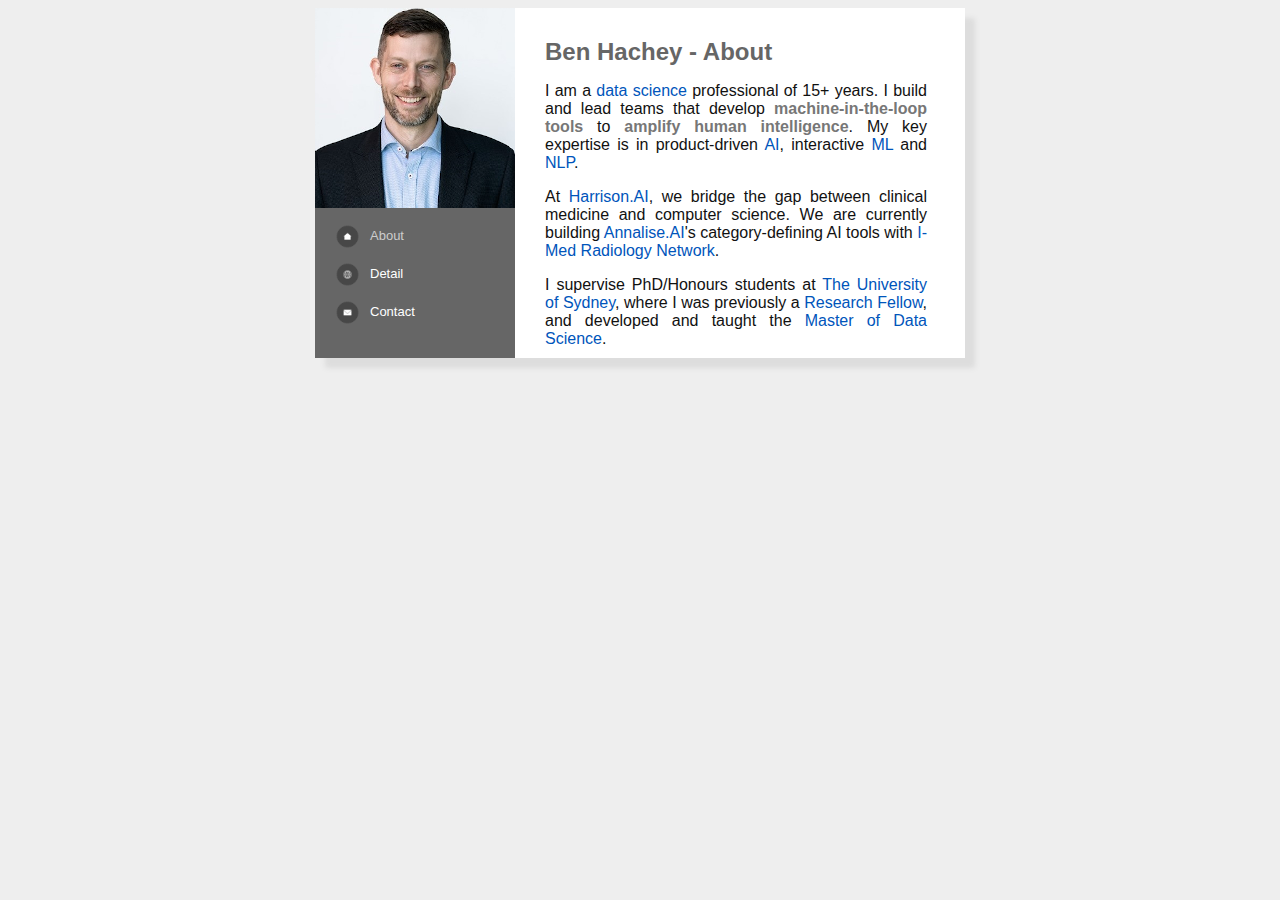
<file: index.html>
<!DOCTYPE html>

<html>

<head>
<meta http-equiv="Content-Type" content="text/html; charset=utf-8"/>
<!--meta name="viewport" content="width=700, initial-scale=1"/-->
<link rel="icon" type="image/png" href="http://benhachey.info/favicon.png">
<link rel="stylesheet" href="style.css" type="text/css"/>
<meta name="description" content="Ben Hachey - Home - Data science professional of 10+ years. Key expertise in computational linguistics, large-scale text analytics, machine learning, and information integration."/>
<title>Ben Hachey - Home</title>
</head>

<body>

<div id="card">

<div id="nav-column">
  <div id="nav-wrap">
    <a href="http://video.tpt.org/video/2365042610/"><img id="nav-image" src="images/ben-hachey-200x200.png" alt="Ben Hachey profile photo, don't cha know"/></a>
    <div id="nav">
      <p>
	<!--a class="nav" href="index.html"--><img class="nav-icon" src="images/home.png" alt="Home icon"/>About<!--/a-->
      </p>
      <p>
	<a class="nav" href="detail.html"><img class="nav-icon" src="images/internet.png" alt="Navigate to Detail page"/>Detail</a>
      </p>
      <p>
	<a class="nav" href="contact.html"><img class="nav-icon" src="images/mail.png" alt="Navigate to Contact page"/>Contact</a>
      </p>
    </div>
  </div>
</div>

<div id="content-column">
  <div id="content">
    <h2>Ben Hachey - About</h2>
    <p>
      I am a <a href="https://en.wikipedia.org/wiki/Data_science">data science</a> professional of 15+ years. I build and lead teams that develop <strong>machine-in-the-loop tools</strong> to <strong>amplify human intelligence</strong>. My key expertise is in product-driven <a href="https://en.wikipedia.org/wiki/Artificial_intelligence">AI</a>, interactive <a href="https://en.wikipedia.org/wiki/Machine_learning">ML</a> and <a href="https://en.wikipedia.org/wiki/Natural-language_processing">NLP</a>.
    </p>
    <p>
      At <a href="https://www.harrison.ai/">Harrison.AI</a>, we bridge the gap between clinical medicine and computer science. We are currently building <a href="https://www.annalise.ai/">Annalise.AI</a>'s category-defining AI tools with <a href="https://i-med.com.au/">I-Med Radiology Network</a>.
    </p>
    <p>
      I supervise PhD/Honours students at <a href="http://sydney.edu.au/">The University of Sydney</a>, where I was previously a <a href="http://www.arc.gov.au/discovery-early-career-researcher-award">Research Fellow</a>, and developed and taught the <a href="http://sydney.edu.au/courses/master-of-data-science">Master of Data Science</a>.
    </p>
  </div>
</div>

</div>

</body>

</html>
</file>
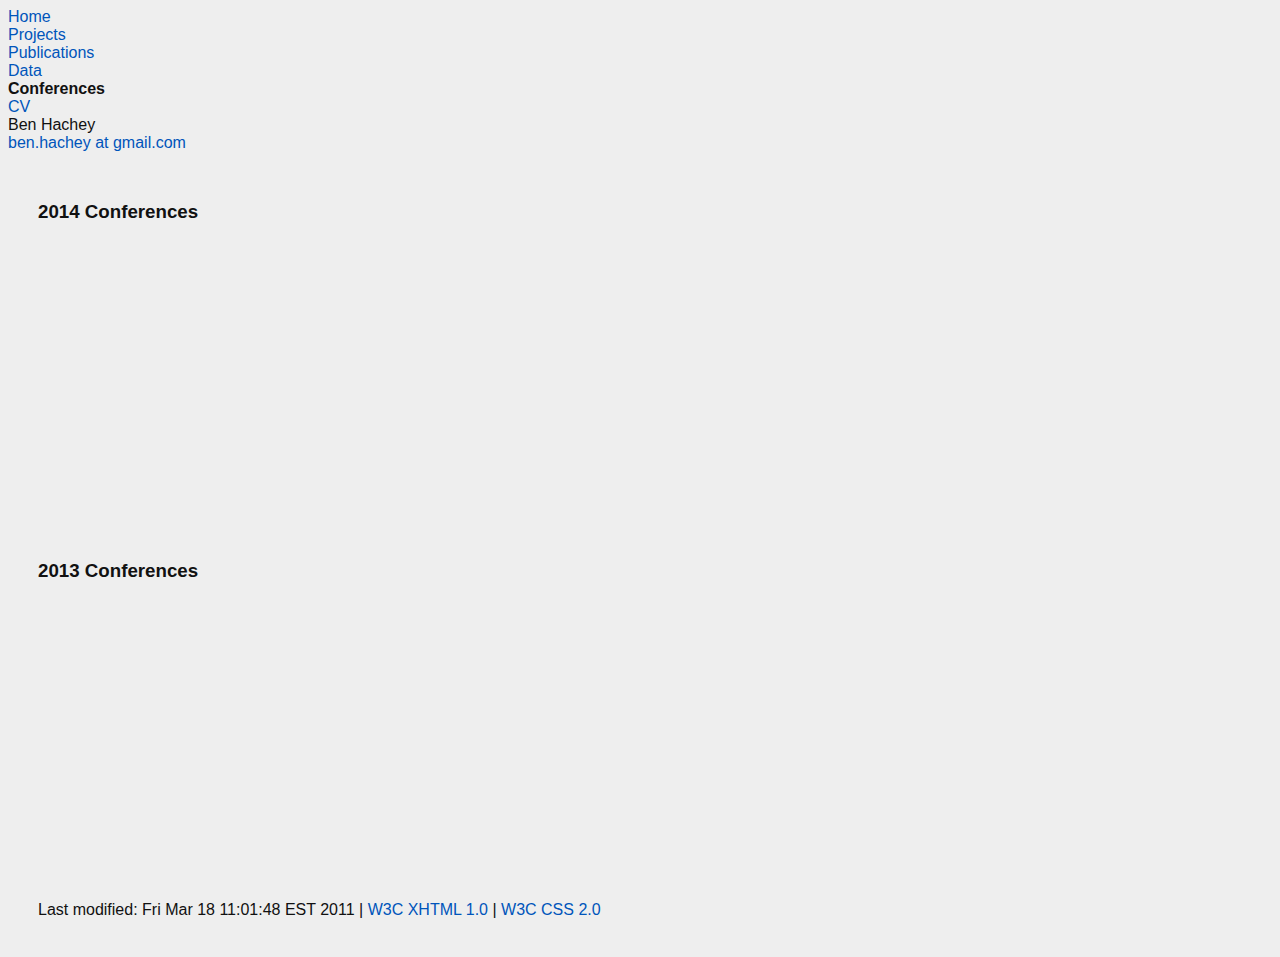
<file: confs/index.html>
<!DOCTYPE html PUBLIC "-//W3C//DTD XHTML 1.0 Transitional//EN" "http://www.w3.org/TR/xhtml1/DTD/xhtml1-transitional.dtd">

<html xmlns="http://www.w3.org/1999/xhtml">

<head profile="http://gmpg.org/xfn/1">

<meta http-equiv="Content-Type" content="text/html; charset=utf-8" />

<link rel="stylesheet" href="../style.css" type="text/css" media="screen" />

<title>Ben Hachey - Conferences</title>

</head>

<body>


<div id="outer">

  
<div id="navmenu">
  <a href="../">Home</a><br/>
  <a href="../projects">Projects</a><br/>
  <a href="../pubs">Publications</a><br/>
  <a href="../data">Data</a><br/>
  <b>Conferences</b><br/>
  <a href="../cv/benhachey-cv.pdf" target="_blank">CV</a><br/>
</div>


<div id="rap">

  
<div id="header">
  Ben Hachey<br/>
  <a class="email" href="mailto:ben.hachey at gmail.com">ben.hachey at
  gmail.com</a>
</div>


<div id="content" class="narrowcolumn">
<div class="post">


  <h3 id="conf2014">2014 Conferences</h3>

  <iframe width='600' height='300' frameborder='0' src='https://docs.google.com/spreadsheet/pub?key=0AoSc8W6XjQ3ldFdtSzNvRlBEdjA5ZXYyYlhaU1pDU3c&output=html&widget=true'></iframe>


  <h3 id="conf2013">2013 Conferences</h3>

  <iframe width='600' height='300' frameborder='0' src='https://docs.google.com/spreadsheet/pub?key=0AoSc8W6XjQ3ldGhhOG95cEx5X2gzZm5yc2NMNnZ5bFE&output=html&widget=true'></iframe>


  <!--
  <h3 id="conf2012">2012 Conferences</h3>

  <iframe width='600' height='300' frameborder='0' src='https://docs.google.com/spreadsheet/pub?hl=en_GB&hl=en_GB&key=0AoSc8W6XjQ3ldEhvQl9nVW5EM1NsejNpS0FVRzlYbVE&single=true&gid=0&output=html&widget=true'></iframe>
  -->


  <!--
  <h3 id="conf2011">2011 Conferences</h3>

  <iframe width='600' height='300' frameborder='0'
 src='http://spreadsheets.google.com/pub?key=tZHmoSTz06TwOh7gTdDl5nA&amp;single=true&amp;gid=0&amp;output=html&amp;widget=true'></iframe>
  -->


  <!--
  <h3 id="conf2010">2010 Conferences</h3>

  <iframe width='600' height='300' frameborder='0'
  src='http://spreadsheets.google.com/pub?key=tUY4PpbIsUUCy3bNiUcmoSA&amp;single=true&amp;gid=0&amp;output=html&amp;widget=true'></iframe>
  -->


  <div id="footer">
<!-- hhmts start --> Last modified: Fri Mar 18 11:01:48 EST 2011 <!-- hhmts end -->
  | <a href="http://validator.w3.org/check?uri=referer"
   title="Validate XHTML code">W3C XHTML 1.0</a> | <a
    href="http://jigsaw.w3.org/css-validator/check/referer" title="Validate CSS
   code">W3C CSS 2.0</a>
  </div>


  </div>
  </div>
  </div>
  </div>


<script type="text/javascript">
var gaJsHost = (("https:" == document.location.protocol) ? "https://ssl." : "http://www.");
document.write(unescape("%3Cscript src='" + gaJsHost + "google-analytics.com/ga.js' type='text/javascript'%3E%3C/script%3E"));
</script>
<script type="text/javascript">
try {
var pageTracker = _gat._getTracker("UA-11293121-1");
pageTracker._trackPageview();
} catch(err) {}</script>
  
  </body>

  
  </html>
</file>
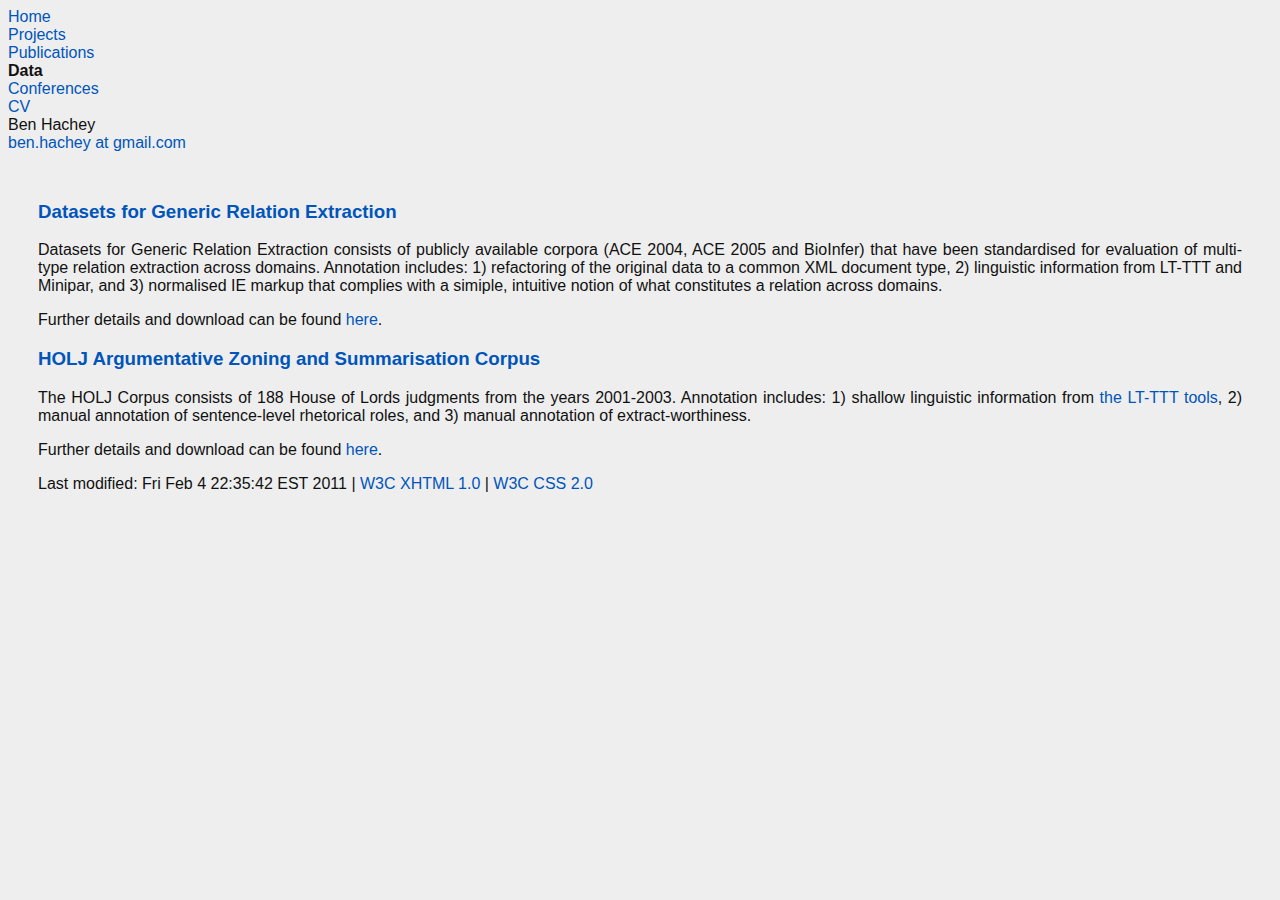
<file: data/index.html>
<!DOCTYPE html PUBLIC "-//W3C//DTD XHTML 1.0 Transitional//EN" "http://www.w3.org/TR/xhtml1/DTD/xhtml1-transitional.dtd">

<html xmlns="http://www.w3.org/1999/xhtml">

<head profile="http://gmpg.org/xfn/1">

<meta http-equiv="Content-Type" content="text/html; charset=utf-8" />

<link rel="stylesheet" href="../style.css" type="text/css" media="screen" />

<title>Ben Hachey - Data</title>

</head>

<body>


<div id="outer">

  
<div id="navmenu">
  <a href="../">Home</a><br/>
  <a href="../projects">Projects</a><br/>
  <a href="../pubs">Publications</a><br/>
  <b>Data</b><br/>
  <a href="../confs/">Conferences</a><br/>
  <a href="../cv/benhachey-cv.pdf" target="_blank">CV</a><br/>
</div>


<div id="rap">

  
<div id="header">
  Ben Hachey<br/>
  <a class="email" href="mailto:ben.hachey at gmail.com">ben.hachey at
  gmail.com</a>
</div>


<div id="content" class="narrowcolumn">
<div class="post">


  <h3 id="re"><a href="gre/">Datasets for Generic Relation Extraction</a></h3>

  <p>Datasets for Generic Relation Extraction consists of publicly available corpora (ACE 2004, ACE 2005 and BioInfer) that have been standardised for evaluation of multi-type relation extraction across domains.  Annotation includes: 1) refactoring of the original data to a common XML document type, 2) linguistic information from LT-TTT and Minipar, and 3) normalised IE markup that complies with a simiple, intuitive notion of what constitutes a relation across domains.</p>

  <p>Further details and download can be found <a href="gre/">here</a>.</p>


  <h3 id="holj"><a href="http://www.ltg.ed.ac.uk/SUM/CORPUS/index.html">HOLJ Argumentative Zoning and Summarisation Corpus</a></h3>

  <p>The HOLJ Corpus consists of 188 House of Lords judgments from the years 2001-2003.  Annotation includes: 1) shallow linguistic information from <a href="http://www.ltg.ed.ac.uk/software/lt-ttt2">the LT-TTT tools</a>, 2) manual annotation of sentence-level rhetorical roles, and 3) manual annotation of extract-worthiness.</p>

  <p>Further details and download can be found <a href="http://www.ltg.ed.ac.uk/SUM/CORPUS/index.html">here</a>.</p>


  <div id="footer">
<!-- hhmts start --> Last modified: Fri Feb  4 22:35:42 EST 2011 <!-- hhmts end -->
  | <a href="http://validator.w3.org/check?uri=referer"
   title="Validate XHTML code">W3C XHTML 1.0</a> | <a
    href="http://jigsaw.w3.org/css-validator/check/referer" title="Validate CSS
   code">W3C CSS 2.0</a>
  </div>


  </div>
  </div>
  </div>
  </div>


<script type="text/javascript">
var gaJsHost = (("https:" == document.location.protocol) ? "https://ssl." : "http://www.");
document.write(unescape("%3Cscript src='" + gaJsHost + "google-analytics.com/ga.js' type='text/javascript'%3E%3C/script%3E"));
</script>
<script type="text/javascript">
try {
var pageTracker = _gat._getTracker("UA-11293121-1");
pageTracker._trackPageview();
} catch(err) {}</script>
  
  </body>

  
  </html>
</file>
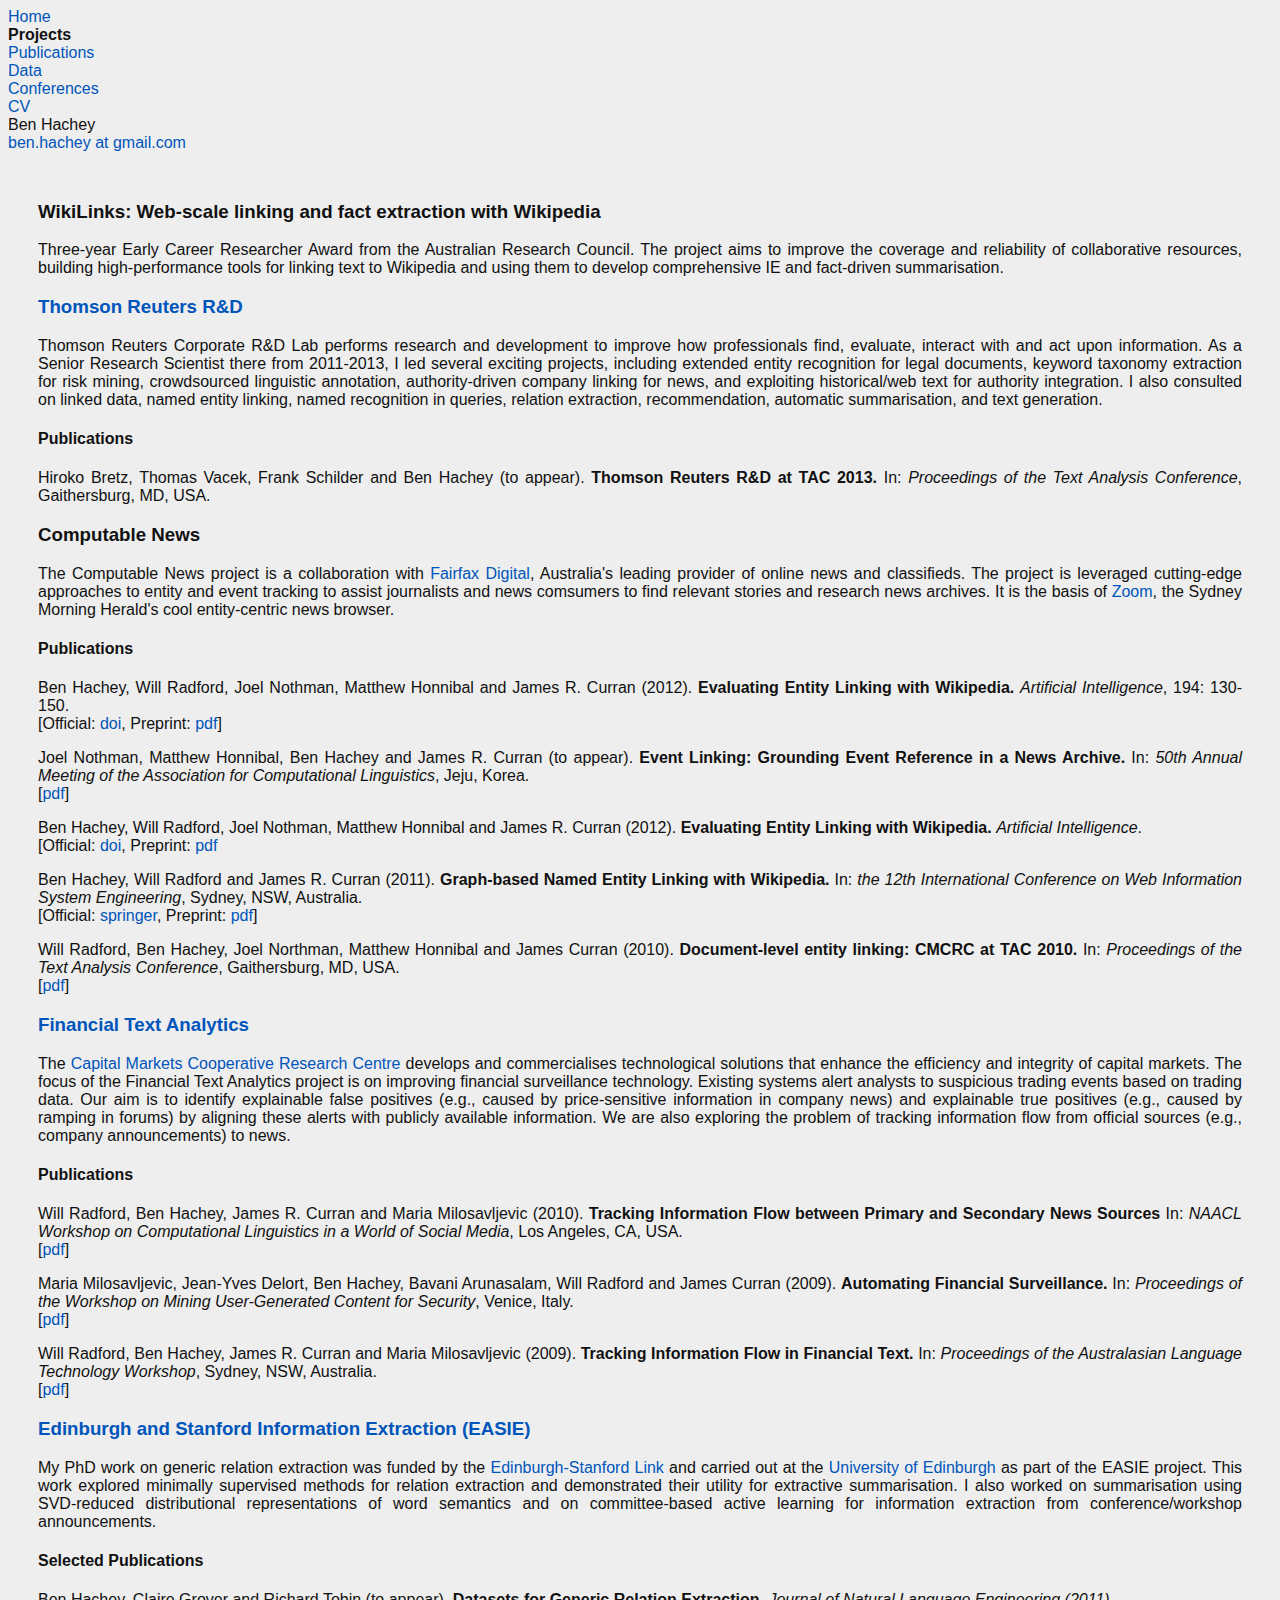
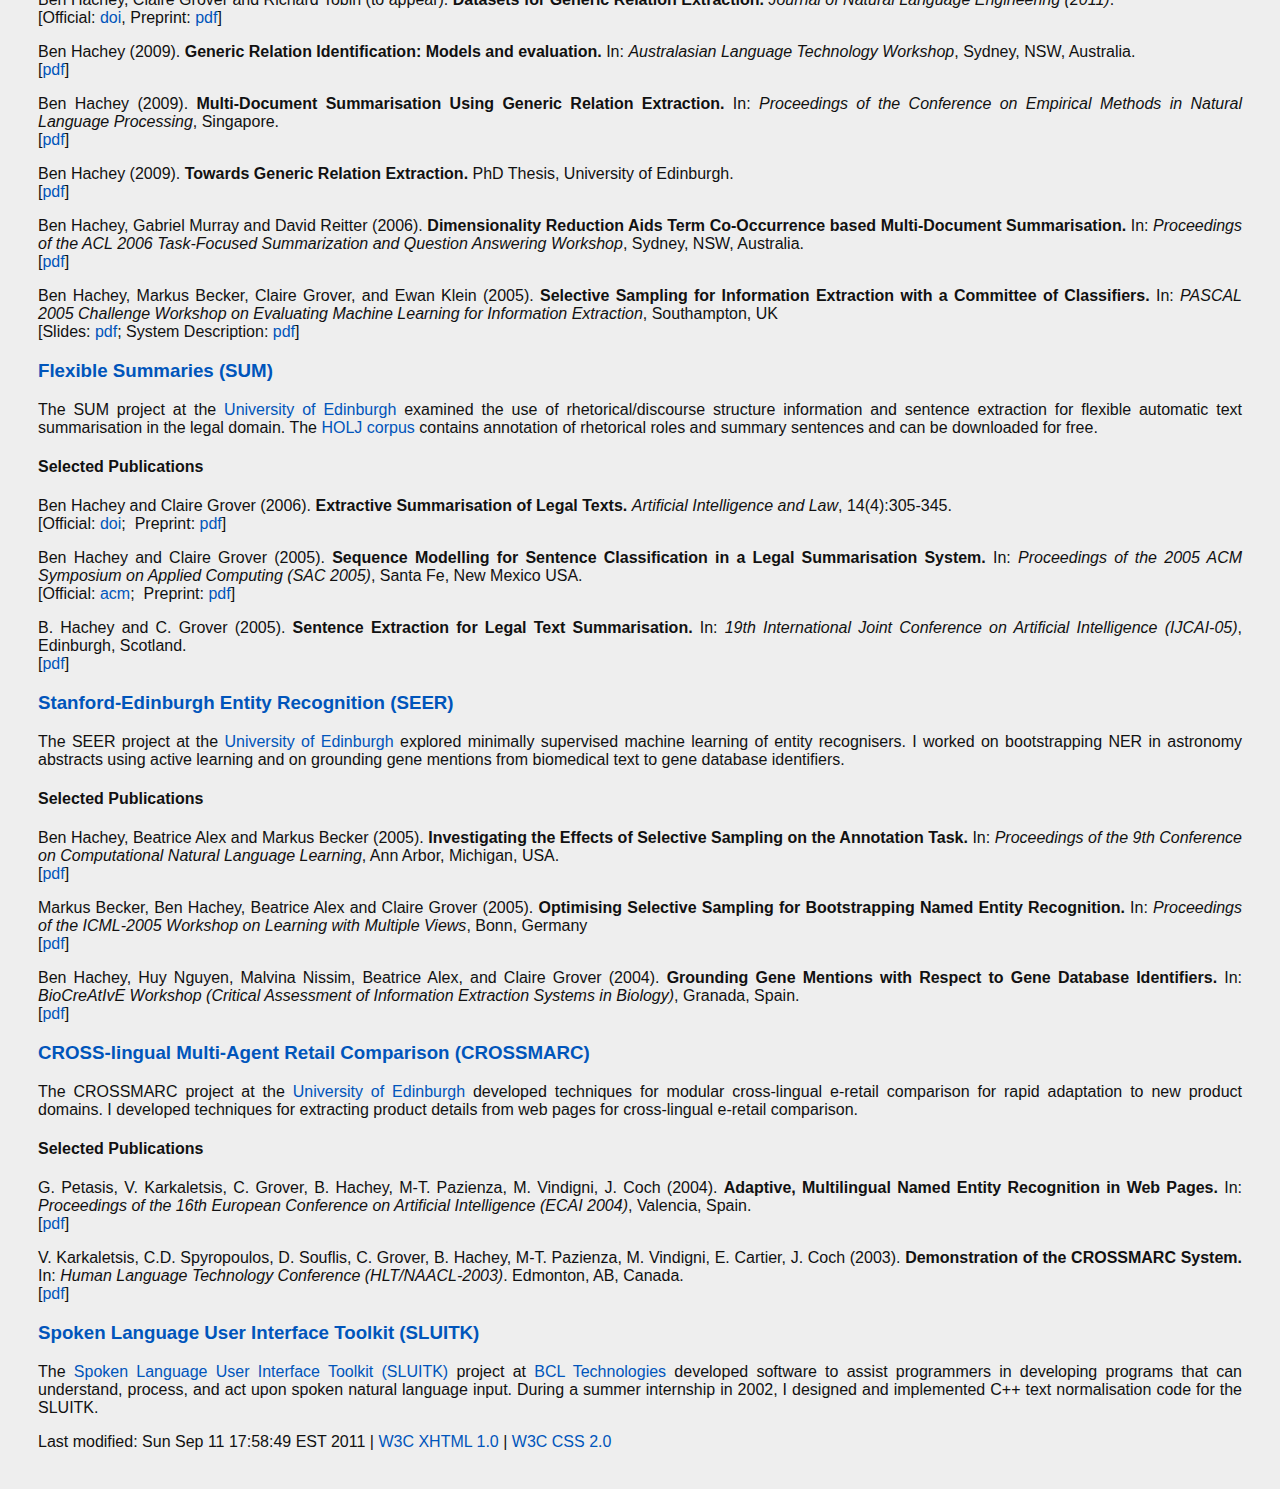
<file: projects/index.html>
<!DOCTYPE html PUBLIC "-//W3C//DTD XHTML 1.0 Transitional//EN" "http://www.w3.org/TR/xhtml1/DTD/xhtml1-transitional.dtd">

<html xmlns="http://www.w3.org/1999/xhtml">

<head profile="http://gmpg.org/xfn/1">

<meta http-equiv="Content-Type" content="text/html; charset=utf-8" />

<link rel="stylesheet" href="../style.css" type="text/css" media="screen" />

<title>Ben Hachey - Projects</title>

</head>


<body>


<div id="outer">

  
<div id="navmenu">
  <a href="../">Home</a><br/>
  <b>Projects</b><br/>
  <a href="../pubs">Publications</a><br/>
  <a href="../data">Data</a><br/>
  <a href="../confs">Conferences</a><br/>
  <a href="../cv/benhachey-cv.pdf" target="_blank">CV</a><br/>
</div>


<div id="rap">

  
<div id="header">
  Ben Hachey<br/>
  <a class="email" href="mailto:ben.hachey at gmail.com">ben.hachey at
  gmail.com</a>
</div>


<div id="content" class="narrowcolumn">
<div class="post">


  <h3 id="wikilinks">WikiLinks: Web-scale linking and fact extraction
  with Wikipedia</h3>
  
  <p>Three-year Early Career Researcher Award from the Australian
  Research Council. The project aims to improve the coverage and
  reliability of collaborative resources, building high-performance
  tools for linking text to Wikipedia and using them to develop
  comprehensive IE and fact-driven summarisation.</p>


  <h3 id="trrd"><a href="http://labs.thomsonreuters.com/">Thomson
  Reuters R&amp;D</a></h3>

  <p>Thomson Reuters Corporate R&amp;D Lab performs research and
  development to improve how professionals find, evaluate, interact
  with and act upon information.  As a Senior Research Scientist there
  from 2011-2013, I led several exciting projects, including extended
  entity recognition for legal documents, keyword taxonomy extraction
  for risk mining, crowdsourced linguistic annotation,
  authority-driven company linking for news, and exploiting
  historical/web text for authority integration.  I also consulted on
  linked data, named entity linking, named recognition in queries,
  relation extraction, recommendation, automatic summarisation, and
  text generation.</p>

  <h4>Publications</h4>

  <p id="bretz-tac13-notebook">Hiroko Bretz, Thomas Vacek, Frank
  Schilder and Ben Hachey (to appear). <b>Thomson Reuters R&amp;D at
  TAC 2013.</b>  In: <em>Proceedings of the Text Analysis
  Conference</em>, Gaithersburg, MD,
  USA.<!--<br/>[<a href="">pdf</a>]--></p>


  <h3 id="compnews">Computable News</h3>

  <p> The Computable News project is a collaboration
  with <a href="http://www.fairfax.com.au/">Fairfax Digital</a>,
  Australia's leading provider of online news and classifieds. The
  project is leveraged cutting-edge approaches to entity and event
  tracking to assist journalists and news comsumers to find relevant
  stories and research news archives.  It is the basis
  of <a href="http://m.smh.com.au/zoom/">Zoom</a>, the Sydney Morning
  Herald's cool entity-centric news browser.</p>

  <h4>Publications</h4>

  <p id="hachey-aij12-evaluating">Ben Hachey, Will Radford, Joel
  Nothman, Matthew Honnibal and James R. Curran (2012). <b>Evaluating
  Entity Linking with Wikipedia.</b>
  <em>Artificial Intelligence</em>, 194:
  130-150.<br/>[Official: <a href="http://dx.doi.org/10.1016/j.artint.2012.04.005">doi</a>,
  Preprint: <a href="../pubs/hachey-aij12-evaluating.pdf">pdf</a>]</p>

  <p id="nothman-acl12-event">Joel Nothman, Matthew Honnibal, Ben
  Hachey and James R. Curran (to appear). <b>Event Linking: Grounding
  Event Reference in a News Archive.</b>  In: <em>50th Annual Meeting
  of the Association for Computational Linguistics</em>, Jeju,
  Korea.<br/>[<a href="../pubs/nothman-acl12-event.pdf">pdf</a>]</p>

  <p id="hachey-aij12-evaluating">Ben Hachey, Will Radford, Joel
  Nothman, Matthew Honnibal and James R. Curran (2012). <b>Evaluating
  Entity Linking with Wikipedia.</b>
  <em>Artificial Intelligence</em>.<br/>[Official: <a href="http://dx.doi.org/10.1016/j.artint.2012.04.005">doi</a>, Preprint: <a href="../pubs/hachey-aij12-evaluating.pdf">pdf</a></p>

  <p id="hachey-wise11-graph">Ben Hachey, Will Radford and James
  R. Curran (2011). <b>Graph-based Named Entity Linking with
  Wikipedia.</b> In: <em>the 12th International Conference on Web
  Information System Engineering</em>, Sydney, NSW, Australia.<br/>[Official: <a href="http://www.springer.com/computer/database+management+%26+information+retrieval/book/978-3-642-24433-9">springer</a>, Preprint: <a href="../pubs/hachey-wise11-graph-preprint.pdf">pdf</a>]
  </p>

  <p>Will Radford, Ben Hachey, Joel Northman, Matthew Honnibal and
  James Curran (2010). <b>Document-level entity linking: CMCRC at TAC
  2010.</b> In: <em>Proceedings of the Text Analysis Conference</em>,
  Gaithersburg, MD, USA.<br/> [<a
   href="../pubs/radford-tac10-linking.pdf">pdf</a>] </p>


  <h3 id="cmcrc"><a href="http://www.cmcrc.com/">Financial Text
  Analytics</a></h3>

  <p> The <a href="http://www.cmcrc.com/">Capital Markets Cooperative
  Research Centre</a> develops and commercialises technological
  solutions that enhance the efficiency and integrity of capital
  markets.  The focus of the Financial Text Analytics project is on
  improving financial surveillance technology.  Existing systems alert
  analysts to suspicious trading events based on trading data.  Our
  aim is to identify explainable false positives (e.g., caused by
  price-sensitive information in company news) and explainable true
  positives (e.g., caused by ramping in forums) by aligning these
  alerts with publicly available information.  We are also exploring
  the problem of tracking information flow from official sources
  (e.g., company announcements) to news. </p>


  <h4>Publications</h4>
  
  <p> Will Radford, Ben Hachey, James R. Curran and Maria
  Milosavljevic (2010). <b>Tracking Information Flow between Primary
  and Secondary News Sources</b> In: <em>NAACL Workshop on
  Computational Linguistics in a World of Social Media</em>, Los
  Angeles, CA, USA.<br/>[<a
   href="../pubs/radford-socmed10-tracking.pdf">pdf</a>] </p>
  
  <p> Maria Milosavljevic, Jean-Yves Delort, Ben Hachey, Bavani
  Arunasalam, Will Radford and James Curran (2009). <b>Automating
  Financial Surveillance.</b> In: <em>Proceedings of the Workshop on
  Mining User-Generated Content for Security</em>, Venice,
  Italy.<br/>[<a href="../pubs/minucs2009.pdf">pdf</a>] </p>

  <p> Will Radford, Ben Hachey, James R. Curran and Maria
  Milosavljevic (2009). <b>Tracking Information Flow in Financial
  Text.</b> In: <em>Proceedings of the Australasian Language
  Technology Workshop</em>, Sydney, NSW, Australia.<br/>[<a
   href="../pubs/alta2009-radford.pdf">pdf</a>] </p>

  
  <h3 id="easie"><a
   href="http://www.ltg.ed.ac.uk/projects/EASIE">Edinburgh and
  Stanford Information Extraction (EASIE)</a></h3>

  <p> My PhD work on generic relation extraction was funded by the <a
    href="http://www.edinburghstanfordlink.org/">Edinburgh-Stanford
   Link</a> and carried out at the <a
    href="http://www.ed.ac.uk/">University of Edinburgh</a> as part of
   the EASIE project.  This work explored minimally supervised methods
   for relation extraction and demonstrated their utility for
   extractive summarisation.  I also worked on summarisation using
   SVD-reduced distributional representations of word semantics and
   on committee-based active learning for information extraction from
   conference/workshop announcements.</p>


  <h4>Selected Publications</h4>

  <p> Ben Hachey, Claire Grover and Richard Tobin (to
  appear). <b>Datasets for Generic Relation Extraction.</b>
  <em>Journal of Natural Language Engineering
  (2011)</em>.<br/>[Official: <a
   href="http://dx.doi.org/10.1017/S1351324911000106">doi</a>,
  Preprint: <a
   href="../pubs/hachey-nle11-datasets-preprint.pdf">pdf</a>] </p>

  <p> Ben Hachey (2009). <b>Generic Relation Identification: Models
  and evaluation.</b> In: <em>Australasian Language Technology
  Workshop</em>, Sydney, NSW, Australia.<br/>[<a
   href="../pubs/alta2009-hachey.pdf">pdf</a>] </p>

  <p> Ben Hachey (2009). <b>Multi-Document Summarisation Using Generic
  Relation Extraction.</b> In: <em>Proceedings of the Conference on
  Empirical Methods in Natural Language Processing</em>,
  Singapore.<br/>[<a href="../pubs/hachey-emnlp09.pdf">pdf</a>] </p>
  
  <p> Ben Hachey (2009). <b>Towards Generic Relation Extraction.</b>
  PhD Thesis, University of Edinburgh.  <br/>[<a
   href="../pubs/hachey-phd-thesis.pdf">pdf</a>] </p>

  <p> Ben Hachey, Gabriel Murray and David Reitter (2006).
  <b>Dimensionality Reduction Aids Term Co-Occurrence based
  Multi-Document Summarisation.</b> In: <em>Proceedings of the ACL
  2006 Task-Focused Summarization and Question Answering
  Workshop</em>, Sydney, NSW, Australia.<br/> [<a
   href="../pubs/sumws2006.pdf">pdf</a>]</p>

  <p> Ben Hachey, Markus Becker, Claire Grover, and Ewan Klein
  (2005). <b>Selective Sampling for Information Extraction with a
  Committee of Classifiers.</b> In: <em>PASCAL 2005 Challenge Workshop
  on Evaluating Machine Learning for Information Extraction</em>,
  Southampton, UK<br/>[Slides: <a
   href="../pubs/PascalWS-05_Slides.pdf">pdf</a>; <!--Video: <a
   href="http://videolectures.net/pcw05_hachey_ssiec/">wmv</a>;-->System
  Description: <a
   href="../pubs/PascalWS-05_SystemDescription.pdf">pdf</a>] </p>
  

  <h3 id="sum"><a href="http://www.ltg.ed.ac.uk/SUM/">Flexible
  Summaries (SUM)</a></h3>

  <p> The SUM project at the <a href="http://www.ed.ac.uk/">University
  of Edinburgh</a> examined the use of rhetorical/discourse structure
  information and sentence extraction for flexible automatic text
  summarisation in the legal domain.  The <a
   href="http://www.ltg.ed.ac.uk/SUM/CORPUS/index.html">HOLJ
  corpus</a> contains annotation of rhetorical roles and summary
  sentences and can be downloaded for free. </p>


  <h4>Selected Publications</h4>

  <p> Ben Hachey and Claire Grover (2006). <b>Extractive Summarisation
  of Legal Texts.</b> <em>Artificial Intelligence and Law</em>,
  14(4):305-345.<br/>[Official: <a
   href="http://dx.doi.org/10.1007/s10506-007-9039-z">doi</a>;&nbsp;
  Preprint: <a href="../pubs/ailaw-egov-preprint.pdf">pdf</a>] </p>

  <p> Ben Hachey and Claire Grover (2005). <b>Sequence Modelling for
  Sentence Classification in a Legal Summarisation System.</b> In:
  <em>Proceedings of the 2005 ACM Symposium on Applied Computing (SAC
  2005)</em>, Santa Fe, New Mexico USA.<br/> [Official: <a
   href="http://portal.acm.org/citation.cfm?id=1066677.1066746">acm</a>;&nbsp;
  Preprint: <a href="../pubs/clat05-author.pdf">pdf</a>] </p>

  <p> B. Hachey and C. Grover (2005). <b>Sentence Extraction for Legal
  Text Summarisation.</b> In: <em>19th International Joint Conference
  on Artificial Intelligence (IJCAI-05)</em>, Edinburgh,
  Scotland.<br/> [<a href="../pubs/poster450.pdf">pdf</a>] </p>


  <h3 id="seer"><a
    href="http://www.ltg.ed.ac.uk/seer/">Stanford-Edinburgh Entity
   Recognition (SEER)</a></h3>

  <p> The SEER project at the <a href="http://www.ed.ac.uk/">University
  of Edinburgh</a> explored minimally supervised machine learning
  of entity recognisers.  I worked on bootstrapping NER in astronomy
  abstracts using active learning and on grounding gene mentions from
  biomedical text to gene database identifiers. </p>


  <h4>Selected Publications</h4>

  <p> Ben Hachey, Beatrice Alex and Markus Becker
  (2005). <b>Investigating the Effects of Selective Sampling on the
  Annotation Task.</b> In: <em>Proceedings of the 9th Conference on
  Computational Natural Language Learning</em>, Ann Arbor, Michigan,
  USA.<br/> [<a href="../pubs/conll05.pdf">pdf</a>] </p>

  <p> Markus Becker, Ben Hachey, Beatrice Alex and Claire Grover
  (2005). <b>Optimising Selective Sampling for Bootstrapping Named
  Entity Recognition.</b> In: <em>Proceedings of the ICML-2005
  Workshop on Learning with Multiple Views</em>, Bonn, Germany<br/>
  [<a href="../pubs/lmv05.pdf">pdf</a>] </p>

  <p> Ben Hachey, Huy Nguyen, Malvina Nissim, Beatrice Alex, and
  Claire Grover (2004). <b>Grounding Gene Mentions with Respect to
  Gene Database Identifiers.</b> In: <em>BioCreAtIvE Workshop
  (Critical Assessment of Information Extraction Systems in
  Biology)</em>, Granada, Spain.<br/>[<a
   href="../pubs/Task1Bbiocr2004.pdf">pdf</a>] </p>


  <h3 id="crossmarc"><a
    href="http://labs-repos.iit.demokritos.gr/skel/crossmarc">CROSS-lingual
   Multi-Agent Retail Comparison (CROSSMARC)</a></h3>
  
  <p> The CROSSMARC project at the <a href="http://www.ed.ac.uk/">University
  of Edinburgh</a> developed techniques for modular
   cross-lingual e-retail comparison for rapid adaptation to new
   product domains.  I developed techniques for extracting product
   details from web pages for cross-lingual e-retail comparison. </p>


  <h4>Selected Publications</h4>

  <p> G. Petasis, V. Karkaletsis, C. Grover, B. Hachey, M-T. Pazienza,
  M. Vindigni, J. Coch (2004). <b>Adaptive, Multilingual Named Entity
  Recognition in Web Pages.</b> In: <em>Proceedings of the 16th
  European Conference on Artificial Intelligence (ECAI 2004)</em>,
  Valencia, Spain.<br/> [<a
   href="../pubs/ECAI2004-POSTER.pdf">pdf</a>] </p>

  <!--
  <p> Ben Hachey, Claire Grover, Vangelis Karkaletsis, Alexandros
  Valarakos, Maria Tereza Pazienza, Michele Vindigni, Emmanuel
  Cartier, Jose Coch (2003). <b>Use of Ontologies for Cross-lingual
  Information Management in the Web.</b> In: <em>Proceedings of the
  International Workshop on Ontologies and Information
  Extraction</em>, Bucharest, Romania.<br/>[<a
   href="../pubs/EUROLAN_2003.pdf">pdf</a>]
  </p>
  -->

  <p> V. Karkaletsis, C.D. Spyropoulos, D. Souflis, C. Grover,
  B. Hachey, M-T. Pazienza, M. Vindigni, E. Cartier, J. Coch
  (2003). <b>Demonstration of the CROSSMARC System.</b> In: <em>Human
  Language Technology Conference (HLT/NAACL-2003)</em>.  Edmonton, AB,
  Canada.<br/> [<a href="../pubs/Crossmarc-demo.pdf">pdf</a>] </p>


  <h3 id="sluitk"><a
      href="http://www.bcltechnologies.com/rd/sluitk/index.htm">Spoken
     Language User Interface Toolkit (SLUITK)</a></h3>

  <p> The <a
      href="http://www.bcltechnologies.com/rd/sluitk/index.htm">Spoken
     Language User Interface Toolkit (SLUITK)</a> project at <a
      href="http://www.bcltechnologies.com/">BCL Technologies</a>
     developed software to assist programmers in developing programs
     that can understand, process, and act upon spoken natural
     language input.  During a summer internship in 2002, I designed
     and implemented C++ text normalisation code for the SLUITK. </p>


  <div id="footer">
<!-- hhmts start --> Last modified: Sun Sep 11 17:58:49 EST 2011 <!-- hhmts end -->
  | <a href="http://validator.w3.org/check?uri=referer"
   title="Validate XHTML code">W3C XHTML 1.0</a> | <a
    href="http://jigsaw.w3.org/css-validator/check/referer" title="Validate CSS
   code">W3C CSS 2.0</a>
  </div>


  </div>
  </div>
  </div>
  </div>


<script type="text/javascript">
var gaJsHost = (("https:" == document.location.protocol) ? "https://ssl." : "http://www.");
document.write(unescape("%3Cscript src='" + gaJsHost + "google-analytics.com/ga.js' type='text/javascript'%3E%3C/script%3E"));
</script>
<script type="text/javascript">
try {
var pageTracker = _gat._getTracker("UA-11293121-1");
pageTracker._trackPageview();
} catch(err) {}</script>

  </body>

  
  </html>
</file>
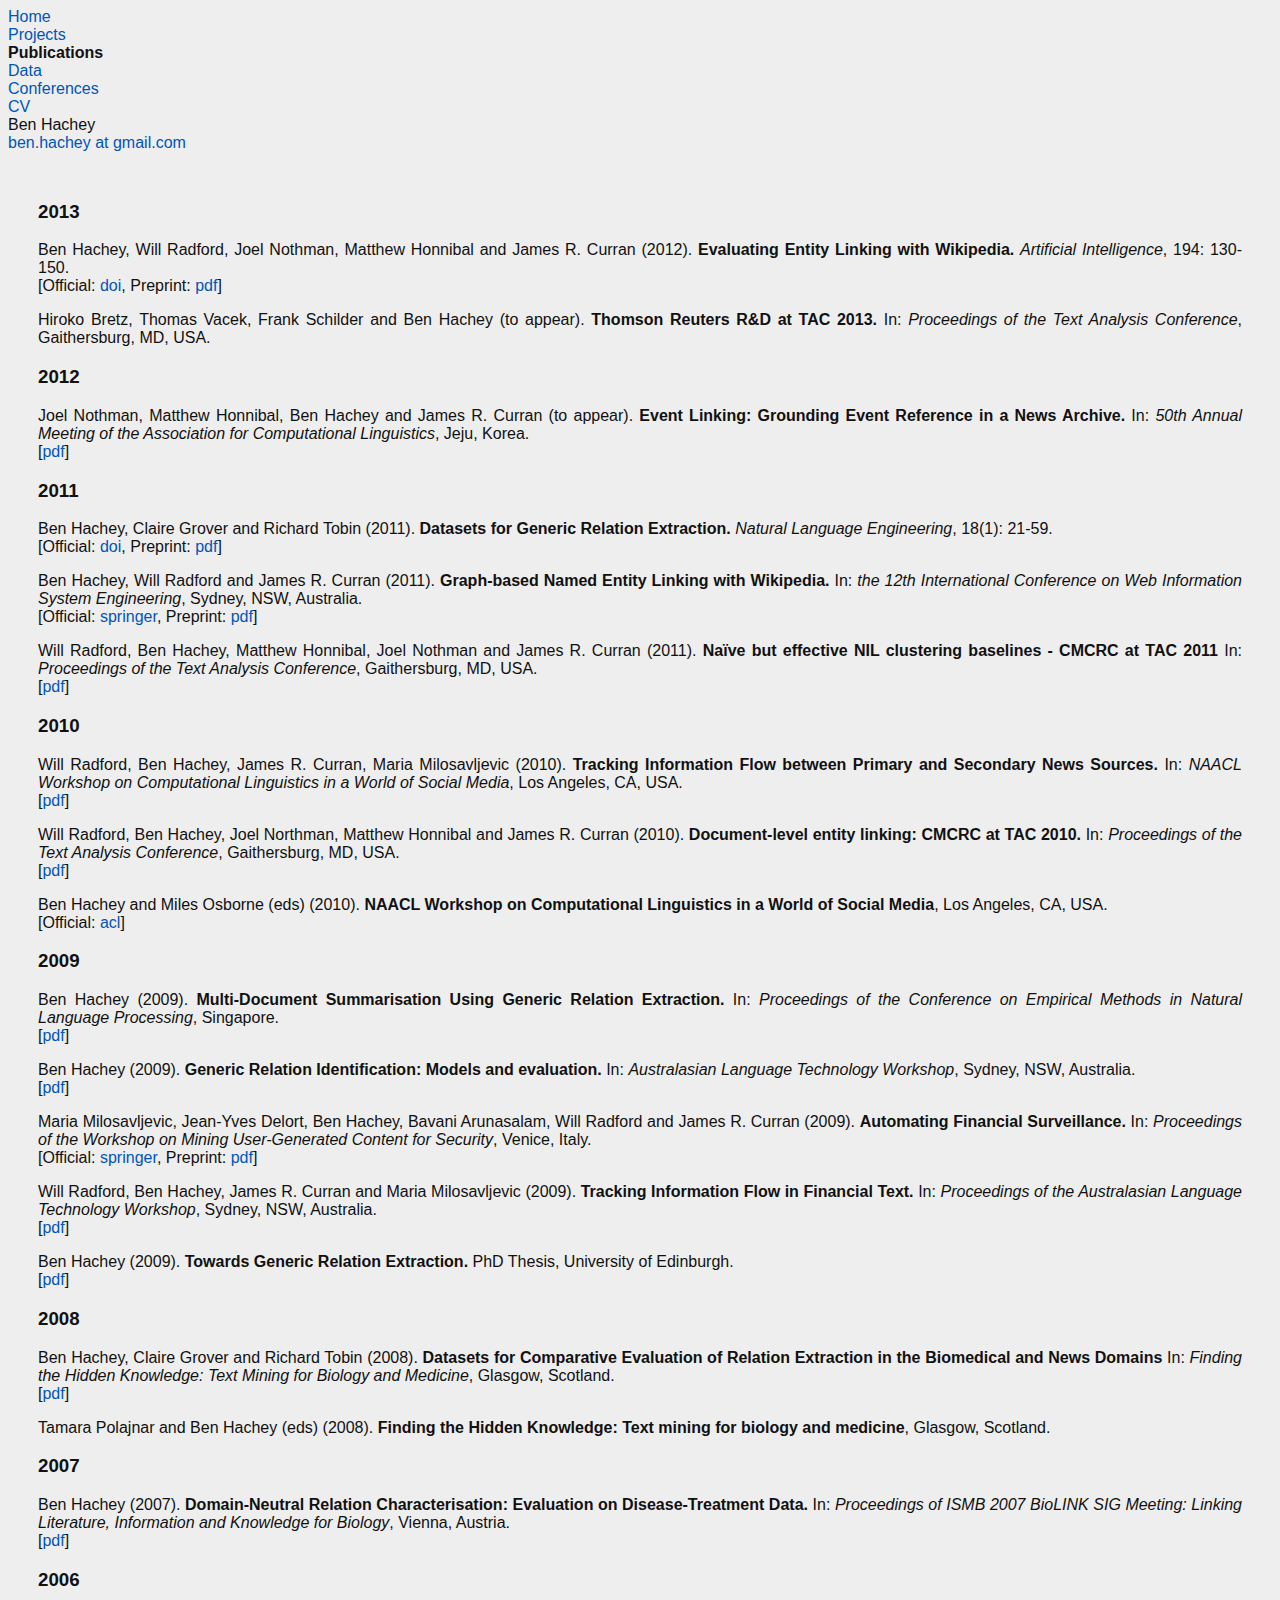
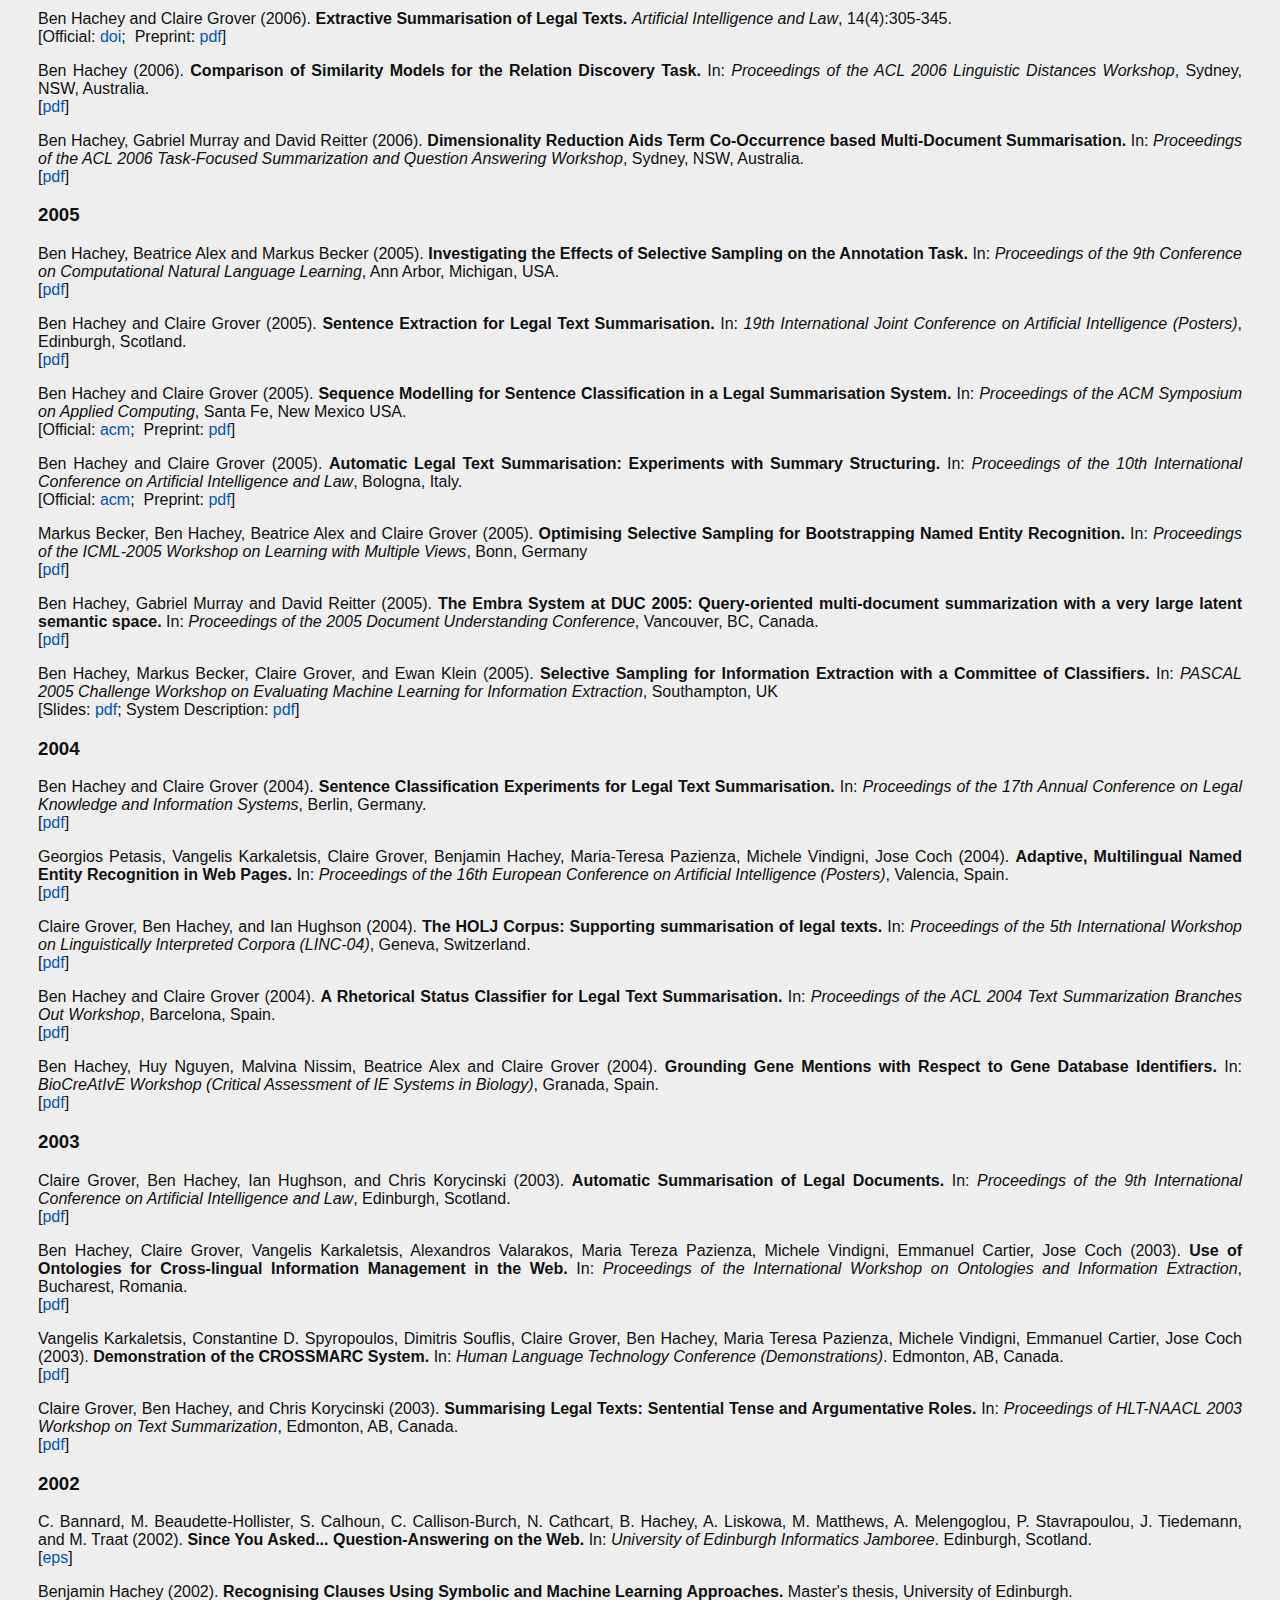
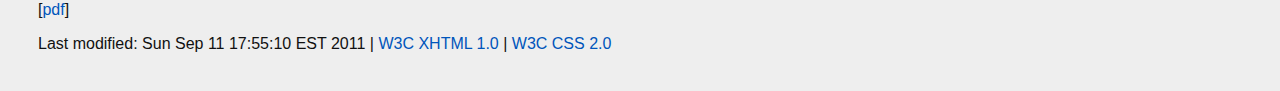
<file: pubs/index.html>
<!DOCTYPE html PUBLIC "-//W3C//DTD XHTML 1.0 Transitional//EN" "http://www.w3.org/TR/xhtml1/DTD/xhtml1-transitional.dtd">

<html xmlns="http://www.w3.org/1999/xhtml">

<head profile="http://gmpg.org/xfn/1">

<meta http-equiv="Content-Type" content="text/html; charset=utf-8" />

<link rel="stylesheet" href="../style.css" type="text/css" media="screen" />

<title>Ben Hachey - Publications</title>

</head>


<body>


<div id="outer">

  
<div id="navmenu">
  <a href="../">Home</a><br/>
  <a href="../projects">Projects</a><br/>
  <b>Publications</b><br/>
  <a href="../data">Data</a><br/>
  <a href="../confs">Conferences</a><br/>
  <a href="../cv/benhachey-cv.pdf" target="_blank">CV</a><br/>
</div>


<div id="rap">

  
<div id="header"> Ben Hachey<br/> <a class="email"
  href="mailto:ben.hachey at gmail.com">ben.hachey at
  gmail.com</a>
</div>


  <div id="content" class="narrowcolumn"> <div class="post">


  <h3 id="y2013">2013</h3>

  <p id="hachey-aij12-evaluating">Ben Hachey, Will Radford, Joel
  Nothman, Matthew Honnibal and James R. Curran (2012). <b>Evaluating
  Entity Linking with Wikipedia.</b>
  <em>Artificial Intelligence</em>, 194:
  130-150.<br/>[Official: <a href="http://dx.doi.org/10.1016/j.artint.2012.04.005">doi</a>,
  Preprint: <a href="hachey-aij12-evaluating.pdf">pdf</a>]</p>

  <p id="bretz-tac13-notebook">Hiroko Bretz, Thomas Vacek, Frank
  Schilder and Ben Hachey (to appear). <b>Thomson Reuters R&amp;D at
  TAC 2013.</b>  In: <em>Proceedings of the Text Analysis
  Conference</em>, Gaithersburg, MD,
  USA.<!--<br/>[<a href="">pdf</a>]--></p>


  <h3 id="y2012">2012</h3>

  <p id="nothman-acl12-event">Joel Nothman, Matthew Honnibal, Ben
  Hachey and James R. Curran (to appear). <b>Event Linking: Grounding
  Event Reference in a News Archive.</b>  In: <em>50th Annual Meeting
  of the Association for Computational Linguistics</em>, Jeju,
  Korea.<br/>[<a href="nothman-acl12-event.pdf">pdf</a>]</p>


  <h3 id="y2011">2011</h3>

  <p id="hachey-nle11-datasets"> Ben Hachey, Claire Grover and Richard
  Tobin (2011). <b>Datasets for Generic Relation Extraction.</b>
  <em>Natural Language Engineering</em>, 18(1): 21-59.<br/>[<!--a
  href="http://journals.cambridge.org/action/displayAbstract?aid=8203188">cjo</a-->Official:
  <a href="http://dx.doi.org/10.1017/S1351324911000106">doi</a>,
  Preprint: <a href="hachey-nle11-datasets-preprint.pdf">pdf</a>] </p>

  <p id="hachey-wise11-graph">Ben Hachey, Will Radford and James
  R. Curran (2011). <b>Graph-based Named Entity Linking with
  Wikipedia.</b> In: <em>the 12th International Conference on Web
  Information System Engineering</em>, Sydney, NSW, Australia.<br/>[Official: <a href="http://www.springer.com/computer/database+management+%26+information+retrieval/book/978-3-642-24433-9">springer</a>, Preprint: <a href="hachey-wise11-graph-preprint.pdf">pdf</a>]
  </p>

  <p id="radford-tac11-notbook">
    Will Radford, Ben Hachey, Matthew Honnibal, Joel Nothman and James
  R. Curran (2011). <b>Na&#239;ve but effective NIL clustering
  baselines - CMCRC at TAC 2011</b> In: <em>Proceedings of the Text
  Analysis Conference</em>, Gaithersburg, MD, USA.<br/>
  [<a href="radford-tac11-notebook.pdf">pdf</a>]</p>


  <h3 id="y2010">2010</h3>

  <p> Will Radford, Ben Hachey, James R. Curran, Maria Milosavljevic
  (2010). <b>Tracking Information Flow between Primary and Secondary
  News Sources.</b> In: <em>NAACL Workshop on Computational
  Linguistics in a World of Social Media</em>, Los Angeles, CA,
  USA.<br/> [<a href="radford-socmed10-tracking.pdf">pdf</a>] </p>

  <p>Will Radford, Ben Hachey, Joel Northman, Matthew Honnibal and
  James R. Curran (2010). <b>Document-level entity linking: CMCRC at
  TAC 2010.</b> In: <em>Proceedings of the Text Analysis
  Conference</em>, Gaithersburg, MD, USA.<br/> [<a
   href="radford-tac10-linking.pdf">pdf</a>] </p>

  <p> Ben Hachey and Miles Osborne (eds) (2010).  <b>NAACL Workshop on
  Computational Linguistics in a World of Social Media</b>, Los
  Angeles, CA, USA.<br/> [Official: <a
   href="http://www.aclweb.org/anthology-new/W/W10/#0500">acl</a>] </p>


  <h3 id="y2009">2009</h3>

  <p> Ben Hachey (2009). <b>Multi-Document Summarisation Using Generic
  Relation Extraction.</b> In: <em>Proceedings of the Conference on
  Empirical Methods in Natural Language Processing</em>,
  Singapore.<br/>[<a href="hachey-emnlp09.pdf">pdf</a>] </p>

  <p> Ben Hachey (2009). <b>Generic Relation Identification: Models
  and evaluation.</b> In: <em>Australasian Language Technology
  Workshop</em>, Sydney, NSW, Australia.<br/>[<a
   href="alta2009-hachey.pdf">pdf</a>] </p>

  <p> Maria Milosavljevic, Jean-Yves Delort, Ben Hachey, Bavani
  Arunasalam, Will Radford and James R. Curran (2009). <b>Automating
  Financial Surveillance.</b> In: <em>Proceedings of the Workshop on
  Mining User-Generated Content for Security</em>, Venice,
  Italy.<br/>[Official: <a href="http://www.springerlink.com/content/trh2v72762t08440/">springer</a>, Preprint: <a href="minucs2009.pdf">pdf</a>] </p>

  <p> Will Radford, Ben Hachey, James R. Curran and Maria
  Milosavljevic (2009). <b>Tracking Information Flow in Financial
  Text.</b> In: <em>Proceedings of the Australasian Language
  Technology Workshop</em>, Sydney, NSW, Australia.<br/>[<a
   href="alta2009-radford.pdf">pdf</a>] </p>

  <p> Ben Hachey (2009). <b>Towards Generic Relation Extraction.</b>
  PhD Thesis, University of Edinburgh.  <br/>[<a
   href="hachey-phd-thesis.pdf">pdf</a>] </p>


  <h3 id="y2008">2008</h3>

  <p> Ben Hachey, Claire Grover and Richard Tobin (2008). <b>Datasets
  for Comparative Evaluation of Relation Extraction in the Biomedical
  and News Domains</b> In: <em>Finding the Hidden Knowledge: Text
  Mining for Biology and Medicine</em>, Glasgow, Scotland.<br/> [<a
   href="fthk2008-poster-hachey.pdf">pdf</a>] </p>

  <p> Tamara Polajnar and Ben Hachey (eds) (2008).  <b>Finding the
  Hidden Knowledge: Text mining for biology and medicine</b>, Glasgow,
  Scotland. </p>


  <h3 id="y2007">2007</h3>

  <p> Ben Hachey (2007). <b>Domain-Neutral Relation Characterisation:
  Evaluation on Disease-Treatment Data.</b> In: <em>Proceedings of
  ISMB 2007 BioLINK SIG Meeting: Linking Literature, Information and
  Knowledge for Biology</em>, Vienna, Austria.<br/>[<a
   href="biolink2007.pdf">pdf</a>] </p>


  <h3 id="y2006">2006</h3>

  <p> Ben Hachey and Claire Grover (2006). <b>Extractive Summarisation
  of Legal Texts.</b> <em>Artificial Intelligence and Law</em>,
  14(4):305-345.<br/>[Official: <a
   href="http://dx.doi.org/10.1007/s10506-007-9039-z">doi</a>;&nbsp;
  Preprint: <a href="ailaw-egov-preprint.pdf">pdf</a>] </p>

  <p> Ben Hachey (2006).  <b>Comparison of Similarity Models for the
  Relation Discovery Task.</b> In: <em>Proceedings of the ACL 2006
  Linguistic Distances Workshop</em>, Sydney, NSW, Australia.<br/> [<a
   href="lingdist2006.pdf">pdf</a>] </p>

  <p> Ben Hachey, Gabriel Murray and David Reitter (2006).
  <b>Dimensionality Reduction Aids Term Co-Occurrence based
  Multi-Document Summarisation.</b> In: <em>Proceedings of the ACL
  2006 Task-Focused Summarization and Question Answering
  Workshop</em>, Sydney, NSW, Australia.<br/> [<a
   href="sumws2006.pdf">pdf</a>]</p>


  <h3 id="y2005">2005</h3>

  <p> Ben Hachey, Beatrice Alex and Markus Becker
  (2005). <b>Investigating the Effects of Selective Sampling on the
  Annotation Task.</b> In: <em>Proceedings of the 9th Conference on
  Computational Natural Language Learning</em>, Ann Arbor, Michigan,
  USA.<br/> [<a href="conll05.pdf">pdf</a>] </p>

  <p> Ben Hachey and Claire Grover (2005). <b>Sentence Extraction for
  Legal Text Summarisation.</b> In: <em>19th International Joint
  Conference on Artificial Intelligence (Posters)</em>, Edinburgh,
  Scotland.<br/> [<a href="poster450.pdf">pdf</a>] </p>

  <p> Ben Hachey and Claire Grover (2005). <b>Sequence Modelling for
  Sentence Classification in a Legal Summarisation System.</b> In:
  <em>Proceedings of the ACM Symposium on Applied Computing</em>,
  Santa Fe, New Mexico USA.<br/> [Official: <a
   href="http://portal.acm.org/citation.cfm?id=1066677.1066746">acm</a>;&nbsp;
  Preprint: <a href="clat05-author.pdf">pdf</a>] </p>

  <p> Ben Hachey and Claire Grover (2005). <b>Automatic Legal Text
  Summarisation: Experiments with Summary Structuring.</b> In:
  <em>Proceedings of the 10th International Conference on Artificial
  Intelligence and Law</em>, Bologna, Italy.<br/>[Official: <a
   href="http://portal.acm.org/citation.cfm?id=1165498">acm</a>;&nbsp;
  Preprint: <a
   href="icail05-author.pdf">pdf</a>] </p>

  <p> Markus Becker, Ben Hachey, Beatrice Alex and Claire Grover
  (2005). <b>Optimising Selective Sampling for Bootstrapping Named
  Entity Recognition.</b> In: <em>Proceedings of the ICML-2005
  Workshop on Learning with Multiple Views</em>, Bonn, Germany<br/>
  [<a href="lmv05.pdf">pdf</a>] </p>

  <p> Ben Hachey, Gabriel Murray and David Reitter (2005). <b>The
  Embra System at DUC 2005: Query-oriented multi-document
  summarization with a very large latent semantic space.</b> In:
  <em>Proceedings of the 2005 Document Understanding Conference</em>,
  Vancouver, BC, Canada.<br/> [<a
   href="duc2005.pdf">pdf</a>] </p>

  <p> Ben Hachey, Markus Becker, Claire Grover, and Ewan Klein
  (2005). <b>Selective Sampling for Information Extraction with a
  Committee of Classifiers.</b> In: <em>PASCAL 2005 Challenge Workshop
  on Evaluating Machine Learning for Information Extraction</em>,
  Southampton, UK<br/>[Slides: <a
   href="PascalWS-05_Slides.pdf">pdf</a>; <!--Video: <a
   href="http://videolectures.net/pcw05_hachey_ssiec/">wmv</a>;-->System
  Description: <a href="PascalWS-05_SystemDescription.pdf">pdf</a>]
  </p>


  <h3 id="y2004">2004</h3>

  <p> Ben Hachey and Claire Grover (2004). <b>Sentence Classification
  Experiments for Legal Text Summarisation.</b> In: <em>Proceedings of
  the 17th Annual Conference on Legal Knowledge and Information
  Systems</em>, Berlin, Germany.<br/> [<a
   href="jurix04-final.pdf">pdf</a>] </p>

  <p> Georgios Petasis, Vangelis Karkaletsis, Claire Grover, Benjamin
  Hachey, Maria-Teresa Pazienza, Michele Vindigni, Jose Coch
  (2004). <b>Adaptive, Multilingual Named Entity Recognition in Web
  Pages.</b> In: <em>Proceedings of the 16th European Conference on
  Artificial Intelligence (Posters)</em>, Valencia, Spain.<br/> [<a
   href="ECAI2004-POSTER.pdf">pdf</a>] </p>

  <p> Claire Grover, Ben Hachey, and Ian Hughson (2004). <b>The HOLJ
  Corpus: Supporting summarisation of legal texts.</b> In:
  <em>Proceedings of the 5th International Workshop on Linguistically
  Interpreted Corpora (LINC-04)</em>, Geneva, Switzerland.<br/> [<a
   href="linc04-final.pdf">pdf</a>] </p>

  <p> Ben Hachey and Claire Grover (2004). <b>A Rhetorical Status
  Classifier for Legal Text Summarisation.</b> In: <em>Proceedings of
  the ACL 2004 Text Summarization Branches Out Workshop</em>,
  Barcelona, Spain.<br/>[<a
   href="aclsum04-final.pdf">pdf</a>] </p>

  <p> Ben Hachey, Huy Nguyen, Malvina Nissim, Beatrice Alex and Claire
  Grover (2004). <b>Grounding Gene Mentions with Respect to Gene
  Database Identifiers.</b> In: <em>BioCreAtIvE Workshop (Critical
  Assessment of IE Systems in Biology)</em>, Granada, Spain.<br/> [<a
   href="Task1Bbiocr2004.pdf">pdf</a>] </p>


  <h3 id="y2003">2003</h3>

  <p> Claire Grover, Ben Hachey, Ian Hughson, and Chris Korycinski
  (2003). <b>Automatic Summarisation of Legal Documents.</b> In:
  <em>Proceedings of the 9th International Conference on Artificial
  Intelligence and Law</em>, Edinburgh, Scotland.<br/> [<a
   href="ICAIL.pdf">pdf</a>] </p>

  <p> Ben Hachey, Claire Grover, Vangelis Karkaletsis, Alexandros
  Valarakos, Maria Tereza Pazienza, Michele Vindigni, Emmanuel
  Cartier, Jose Coch (2003). <b>Use of Ontologies for Cross-lingual
  Information Management in the Web.</b> In: <em>Proceedings of the
  International Workshop on Ontologies and Information
  Extraction</em>, Bucharest, Romania.<br/>[<a
   href="EUROLAN_2003.pdf">pdf</a>] </p>

  <p> Vangelis Karkaletsis, Constantine D. Spyropoulos, Dimitris
  Souflis, Claire Grover, Ben Hachey, Maria Teresa Pazienza, Michele
  Vindigni, Emmanuel Cartier, Jose Coch (2003). <b>Demonstration of
  the CROSSMARC System.</b> In: <em>Human Language Technology
  Conference (Demonstrations)</em>.  Edmonton, AB,
  Canada.<br/> [<a href="Crossmarc-demo.pdf">pdf</a>] </p>

  <p> Claire Grover, Ben Hachey, and Chris Korycinski
  (2003). <b>Summarising Legal Texts: Sentential Tense and
  Argumentative Roles.</b> In: <em>Proceedings of HLT-NAACL 2003
  Workshop on Text Summarization</em>, Edmonton, AB, Canada.<br/>[<a
   href="SUMM004.pdf">pdf</a>] </p>


  <h3 id="y2002">2002</h3>

  <p> C. Bannard, M.  Beaudette-Hollister, S. Calhoun, C.
  Callison-Burch, N. Cathcart, B.  Hachey, A. Liskowa, M. Matthews,
  A. Melengoglou, P. Stavrapoulou, J.  Tiedemann, and M. Traat
  (2002). <b>Since You Asked... Question-Answering on the Web.</b> In:
  <em>University of Edinburgh Informatics Jamboree</em>. Edinburgh,
  Scotland.<br/>[<a href="nlssdpost.eps.gz">eps</a>]
  </p>

 <p> Benjamin Hachey (2002). <b>Recognising Clauses Using Symbolic and
  Machine Learning Approaches.</b> Master's thesis, University of
  Edinburgh.<br/>[<a href="diss_msc.pdf">pdf</a>] </p>


  <div id="footer"> <!-- hhmts start --> Last modified: Sun Sep 11 17:55:10 EST 2011 <!-- hhmts end --> | <a
 href="http://validator.w3.org/check?uri=referer" title="Validate
XHTML code">W3C XHTML 1.0</a> | <a
 href="http://jigsaw.w3.org/css-validator/check/referer"
title="Validate CSS code">W3C CSS 2.0</a> </div>


  </div> </div> </div> </div>


<script type="text/javascript"> var gaJsHost = (("https:" ==
document.location.protocol) ? "https://ssl." : "http://www.");
document.write(unescape("%3Cscript src='" + gaJsHost +
"google-analytics.com/ga.js'
type='text/javascript'%3E%3C/script%3E")); </script> <script
type="text/javascript"> try { var pageTracker =
_gat._getTracker("UA-11293121-1"); pageTracker._trackPageview(); }
catch(err) {}</script>
  
  </body>

  
  </html>
</file>
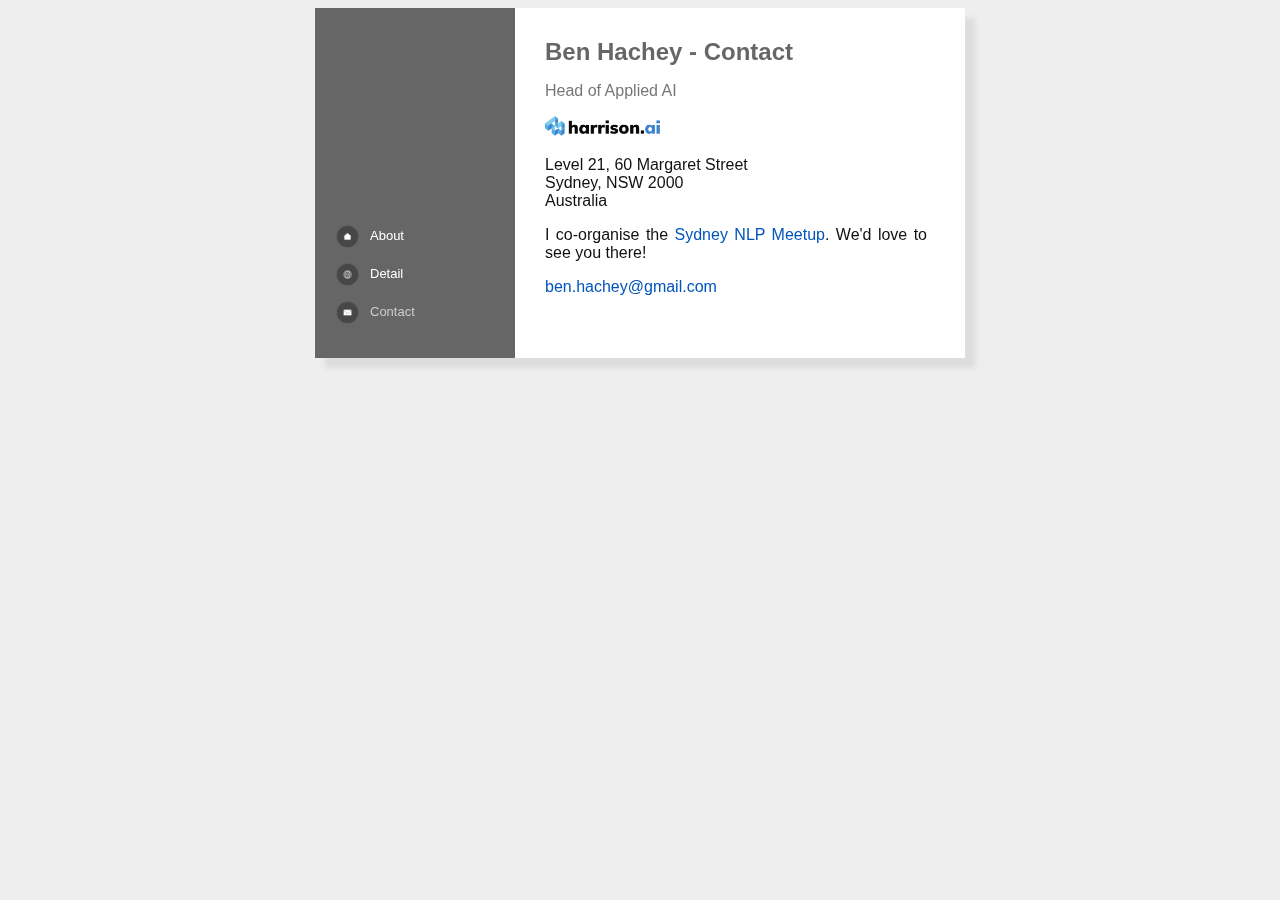
<file: contact.html>
<!DOCTYPE html>

<html>

<head>
<meta http-equiv="Content-Type" content="text/html; charset=utf-8"/>
<!--meta name="viewport" content="width=700, initial-scale=1"/-->
<link rel="icon" type="image/png" href="http://benhachey.info/favicon.png">
<link rel="stylesheet" href="style.css" type="text/css"/>
<meta name="description" content="Ben Hachey - Contact - Address, email, skype, phone."/>
<title>Ben Hachey - Contact</title>
</head>

<body>

<div id="card">
  
<div id="nav-column">
  <div id="nav-wrap">
    <iframe src="https://www.google.com/maps/embed?pb=!1m18!1m12!1m3!1d3312.9666021671915!2d151.20462861520397!3d-33.864751580657355!2m3!1f0!2f0!3f0!3m2!1i1024!2i768!4f13.1!3m3!1m2!1s0x6b12ae410f9815f7%3A0xd6a47deef0fd880d!2sLevel%2021%2F60%20Margaret%20St%2C%20Sydney%20NSW%202000!5e0!3m2!1sen!2sau!4v1593233370960!5m2!1sen!2sau" width="200" height="200" frameborder="0" style="border:0;" allowfullscreen="" aria-hidden="false" tabindex="0" title="&lquote;Start her, start her, [team]! Don't hurry yourselves; take plenty of time- but start her; start her like thunder-claps, that's all, [...] but keep cool, keep cool- cucumbers is the word- easy, easy- only start her like grim death and grinning devils, and raise the buried dead perpendicular out of their graves, team- that's all. Start her!&rquote; -Stubb"></iframe>
    <!--iframe src="https://www.google.com/maps/embed?pb=!1m18!1m12!1m3!1d3312.9666021671915!2d151.20462861520397!3d-33.864751580657355!2m3!1f0!2f0!3f0!3m2!1i1024!2i768!4f13.1!3m3!1m2!1s0x6b12ae410f9815f7%3A0xd6a47deef0fd880d!2sLevel%2021%2F60%20Margaret%20St%2C%20Sydney%20NSW%202000!5e0!3m2!1sen!2sau!4v1593233370960!5m2!1sen!2sau" width="200" height="200" frameborder="0" style="border:0;" allowfullscreen="" aria-hidden="false" tabindex="0"></iframe-->
    <!--a href="https://www.google.com.au/maps/place/58%2F62+Kippax+St,+Surry+Hills+NSW+2010/@-33.884877,151.2081268,17z/data=!4m5!3m4!1s0x6b12ae21fc4003e5:0x92ca6ad45edd7588!8m2!3d-33.8847078!4d151.2099722"><img id="nav-image" src="images/staticmap-hugo-200x200.png" alt="&lquote;Start her, start her, [team]! Don't hurry yourselves; take plenty of time- but start her; start her like thunder-claps, that's all, [...] but keep cool, keep cool- cucumbers is the word- easy, easy- only start her like grim death and grinning devils, and raise the buried dead perpendicular out of their graves, team- that's all. Start her!&rquote; -Stubb"/></a-->
    <!--iframe src="https://www.google.com/maps/embed?pb=!1m18!1m12!1m3!1d3312.970224622298!2d151.2021768509819!3d-33.86465822618071!2m3!1f0!2f0!3f0!3m2!1i1024!2i768!4f13.1!3m3!1m2!1s0x6b12ae46d4cd6863%3A0x5c00b25c89cd02a2!2s45+Clarence+St%2C+Sydney+NSW+2000!5e0!3m2!1sen!2sau!4v1524389753598" width="200" height="200" frameborder="0" style="border:0" allowfullscreen></iframe-->
    <!--a href="https://www.google.com.au/maps/place/58%2F62+Kippax+St,+Surry+Hills+NSW+2010/@-33.884877,151.2081268,17z/data=!4m5!3m4!1s0x6b12ae21fc4003e5:0x92ca6ad45edd7588!8m2!3d-33.8847078!4d151.2099722"><img id="nav-image" src="images/staticmap-hugo-200x200.png" alt="&lquote;Start her, start her, [team]! Don't hurry yourselves; take plenty of time- but start her; start her like thunder-claps, that's all, [...] but keep cool, keep cool- cucumbers is the word- easy, easy- only start her like grim death and grinning devils, and raise the buried dead perpendicular out of their graves, team- that's all. Start her!&rquote; -Stubb"/></a-->
    <!--a href="https://www.google.com.au/maps/place/School+of+Information+Technologies/@-33.888217,151.194057,17z/data=!3m1!4b1!4m2!3m1!1s0x0:0x45cb8629ea7495e4?hl=en"><img id="nav-image" src="images/staticmap.png" alt="View School of IT in Google Maps"/--><!--img id="nav-image" src="http://maps.googleapis.com/maps/api/staticmap?center=-33.8865,151.1952&zoom=15&size=205x205&sensor=false&markers=-33.888187,151.19413&style=feature:road.local|element:labels|visibility:off"/--><!--/a-->
    <div id="nav">
      <p>
	<a class="nav" href="index.html"><img class="nav-icon" src="images/home.png" alt="Navigate to Home page"/>About</a>
      </p>
      <p>
	<a class="nav" href="detail.html"><img class="nav-icon" src="images/internet.png" alt="Navigate to Detail page"/>Detail</a>
      </p>
      <p>
	<!--a class="nav" href="contact.html"--><img class="nav-icon" src="images/mail.png" alt="Contact icon"/>Contact<!--/a-->
      </p>
    </div>
  </div>
</div>

<div id="content-column">
  <div id="content">
    <h2>Ben Hachey - Contact</h2>
    <p id="title" title="&#147;Start her, start her, [team]! Don't hurry yourselves; take plenty of time- but start her; start her like thunder-claps, that's all, [...] but keep cool, keep cool- cucumbers is the word- easy, easy- only start her like grim death and grinning devils, and raise the buried dead perpendicular out of their graves, [team]- that's all. Start her!&#148; -Stubb">
      Head of Applied AI
    </p>
    <p>
      <a class="hide" href="https://www.harrison.ai/"><img src="images/harrison-logo.webp" width="115" alt="Harrison.AI"/></a>
    </p>
    <p>
      Level 21, 60 Margaret Street<br/>
      Sydney, NSW 2000<br/>
      <a class="hide" href="https://www.google.com.au/search?q=australia">Australia</a>
    </p>
    <!--p>
      <a href="skype:bchachey"><img class="content-icon" src="images/skype-favicon.png" alt="Contact on Skype"/>bchachey</a>
    </p-->
    <p>
      I co-organise the <a href="https://www.meetup.com/Sydney-Natural-Language-Processing-Meetup/">Sydney NLP Meetup</a>. We'd love to see you there!
    </p>
    <p>
      <a href="mailto:ben.hachey@gmail.com"><!--img class="content-icon" src="images/gmail-favicon.ico" alt="Contact by personal email"/-->ben.hachey@gmail.com</a>
    </p>
  </div>
</div>

</div>

</body>

</html>
</file>
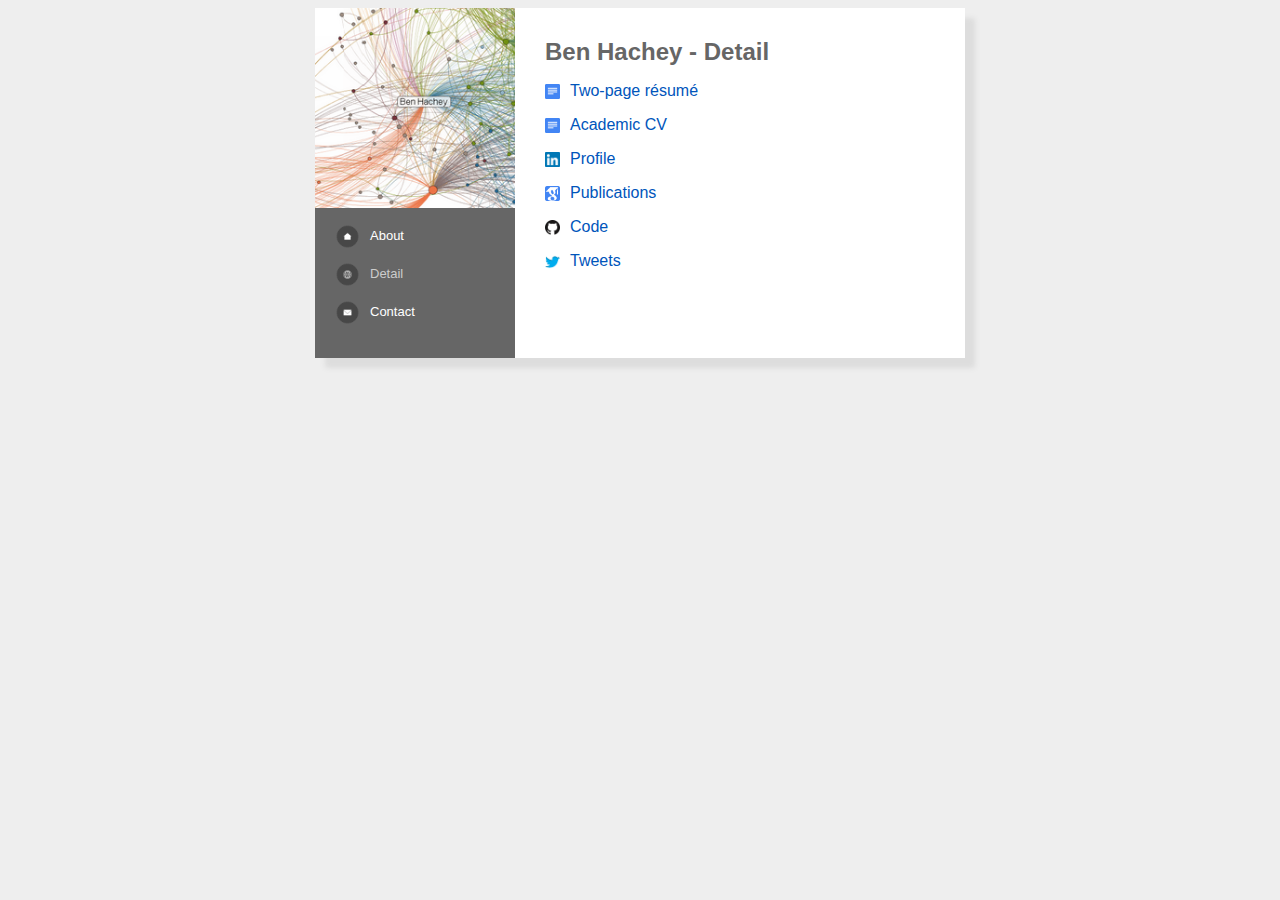
<file: detail.html>
<!DOCTYPE html>

<html>

<head>
<meta http-equiv="Content-Type" content="text/html; charset=utf-8"/>
<!--meta name="viewport" content="width=700, initial-scale=1"/-->
<link rel="icon" type="image/png" href="http://benhachey.info/favicon.png">
<link rel="stylesheet" href="style.css" type="text/css"/>
<meta name="description" content="Ben Hachey - Detail - Profile, projects, code, data, activities, cool stuff, news."/>
<title>Ben Hachey - Detail</title>
</head>

<body>

<div id="card">

<div id="nav-column">
  <div id="nav-wrap">
    <a href="http://au.linkedin.com/in/benhachey"><img id="nav-image" src="images/linet-zoom.png" alt="Go to LinkedIn profile"/></a>
    <div id="nav">
      <p>
	<a class="nav" href="index.html"><img class="nav-icon" src="images/home.png" alt="Navigate to Home page"/>About</a>
      </p>
      <p>
	<!--a class="nav" href="detail.html"--><img class="nav-icon" src="images/internet.png" alt="Detail icon"/>Detail<!--/a-->
      </p>
      <p>
	<a class="nav" href="contact.html"><img class="nav-icon" src="images/mail.png" alt="Navigate to Contact page"/>Contact</a>
      </p>
    </div>
  </div>
</div>

<div id="content-column">
  <div id="content">
    <h2>Ben Hachey - Detail</h2>
    <p>
      <a href="https://docs.google.com/document/d/1OWTKkWX5pjJhyjGGbPKy9EJGLQtlngjmLDLSSw5G7jQ/edit?usp=sharing"><img class="content-icon" src="images/gdocs-favicon.ico" alt="Go to curriculum vitae on Google Docs"/>Two-page r&eacute;sum&eacute;</a>
    </p>
    <p>
      <a href="https://docs.google.com/document/d/140h8-enHD3kcgsk25gXq4jx-amGr1N4RMyIfC1xMcvA/edit?usp=sharing"><img class="content-icon" src="images/gdocs-favicon.ico" alt="Go to curriculum vitae on Google Docs"/>Academic CV</a>
    </p>
    <p>
      <a href="http://www.linkedin.com/in/benhachey#profile-projects"><img class="content-icon" src="images/linkedin-favicon.ico" alt="Go to LinkedIn profile for project listing"/>Profile</a>
    </p>
    <p>
      <a href="http://scholar.google.com.au/citations?user=Oh3A0P0AAAAJ"><img class="content-icon" src="images/gscholar-favicon.ico" alt="Go to Google Scholar profile for citation indices"/>Publications</a>
    </p>
    <p>
      <a href="https://github.com/benhachey"><img class="content-icon" src="images/github-favicon.ico" alt="Go to GitHub profile for public repository listing"/>Code</a>
    </p>
    <!--p>
      <a href="https://bitbucket.org/benhachey"><img class="content-icon" src="images/bitbucket-favicon.png" alt="Go to Bitbucket profile for private repository collaboration"/>Code on Bitbucket</a>
    </p-->
    <p>
      <a href="https://twitter.com/benhachey"><img class="content-icon" src="images/twitter-favicon.ico" alt="Go to Twitter profile for news, etc"/>Tweets</a>
    </p>
  </div>
</div>

</div>

</body>

</html>
</file>
<file: style.css>
body {
    background-color: #eee;
    color: #111;
    font-family: 'Optima', 'Bitstream Vera Sans', sans-serif;
    font-size: 16px;
    font-weight: normal;
}

#card {
    width: 650px;
    height: 350px;
    position: relative;
    margin: auto;
    background-color: #fff;
    box-shadow: 10px 10px 5px #ddd;
}

#nav-column {
    float: left;
    margin: 0;
    width: 200px;
    height: 100%
}

#nav-wrap {
    height: 100%;
    width: 100%;
    background-color: #666;
    color: #ccc;
    font-size: small;
}

#nav-image {
    width: 200px;
}

#nav {
    padding: 0px 0px 0px 20px;
}

.nav-icon {
    width: 25px;
    vertical-align: middle;
    margin: 0 10px 0 0;
}

#content-column {
    float: left;
    margin: 0;
    width: 68%;
    height: 100%;
}

#content {
    height: 100%;
    padding: 30px;
    text-align: justify;
    overflow: auto;
}

#news {
      color: #888;
      font-weight: bold;
      font-size: small;
}

#title {
    color: #777;
}

.content-icon {
    width: 15px;
    height: 15px;
    vertical-align: middle;
    margin: 0 10px 0 0;
}

.social-icon-small {
    height: 13px;
    vertical-align: middle;
    margin: 0 5px 0 0;
}

#headshot {
    border: 0;
    width: 90%;
}

h2 {
    margin: 0;
    color: #666;
}

a {
    text-decoration: none;
}

a:link {
    color: #05b; 
}

a:visited {
    color: #05b; 
}

a:active {
    color: #999;
}

a:hover {
    color: #999;
}

a.nav:link {
    color: #fff;
}

a.nav:visited {
    color: #fff;
}

a.nav:active {
    color: #ccc;
}

a.nav:hover {
    color: #ccc;
}

a.hide:link {
    color: #111; 
}

a.hide:visited {
    color: #111; 
}

a.hide:active {
    color: #999;
}

a.hide:hover {
    color: #999;
}

strong {
    color: #777;
}
</file>
